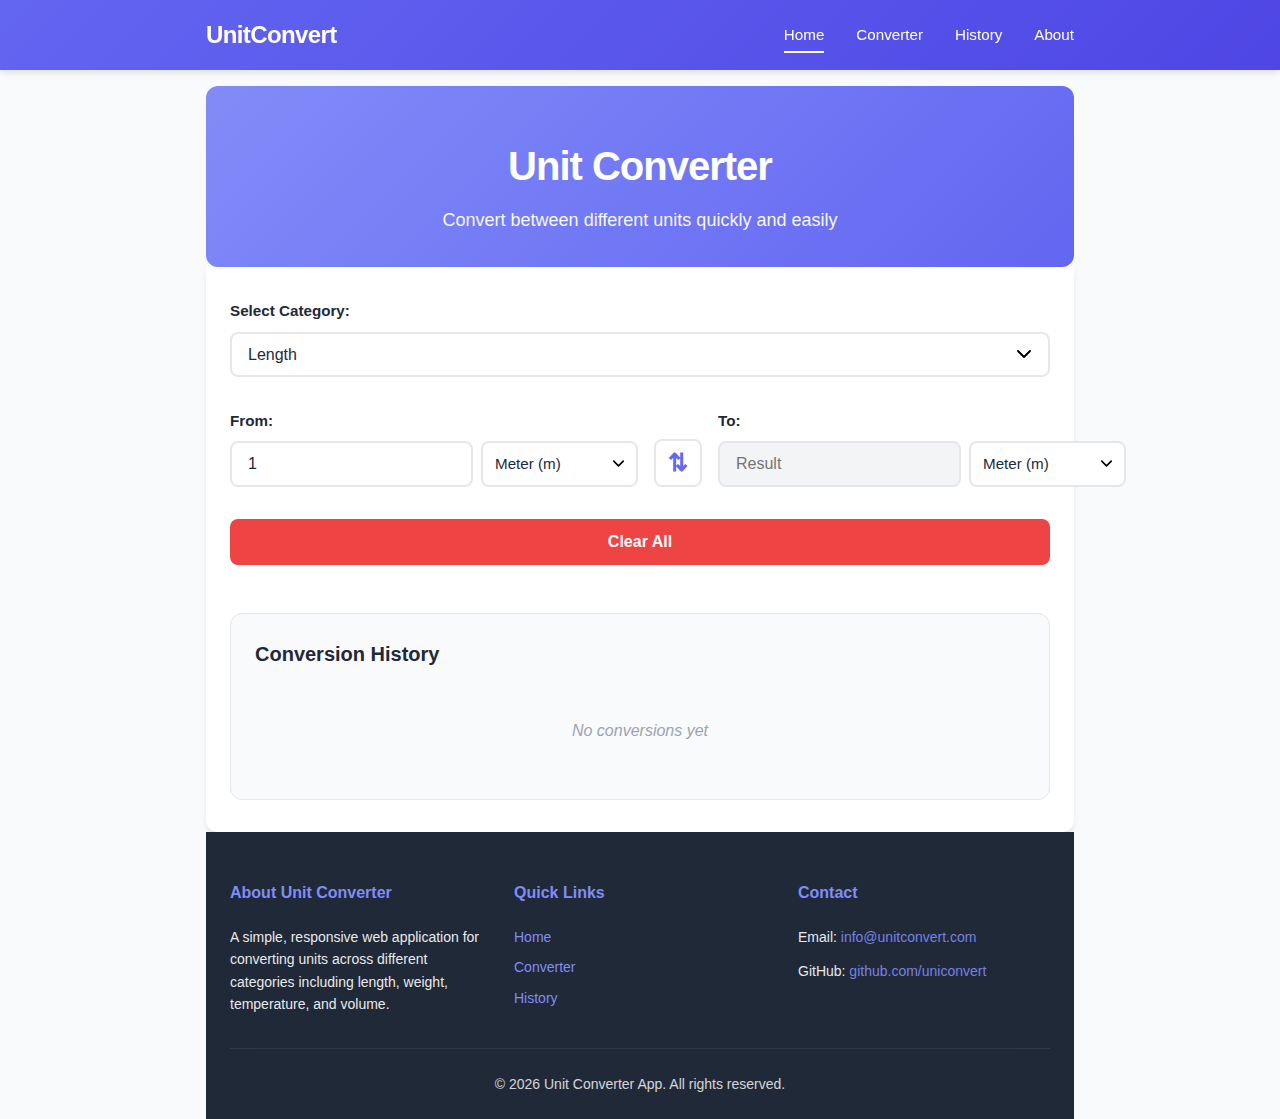
<file: unit-converter.html>
<!DOCTYPE html>
<html lang="en">
<head>
    <meta charset="UTF-8">
    <meta name="viewport" content="width=device-width, initial-scale=1.0">
    <title>Unit Converter - Convert between different units easily</title>
    <link rel="stylesheet" href="unit-converter.css">
</head>
<body>
    <!-- Navigation Bar -->
    <nav class="navbar">
        <div class="nav-container">
            <div class="nav-brand">
                <h1 class="app-name">UnitConvert</h1>
            </div>
            <ul class="nav-menu">
                <li class="nav-item"><a href="#home" class="nav-link active">Home</a></li>
                <li class="nav-item"><a href="#converter" class="nav-link">Converter</a></li>
                <li class="nav-item"><a href="#history" class="nav-link">History</a></li>
                <li class="nav-item"><a href="#about" class="nav-link">About</a></li>
            </ul>
            <div class="hamburger">
                <span></span>
                <span></span>
                <span></span>
            </div>
        </div>
    </nav>

    <div class="container">
        <!-- Header -->
        <header class="header" id="home">
            <h1>Unit Converter</h1>
            <p class="subtitle">Convert between different units quickly and easily</p>
        </header>

        <!-- Main Content -->
        <main class="main-content">
            <!-- Converter Section -->
            <section class="converter-section" id="converter">
                <!-- Category Selection -->
                <div class="category-selector">
                    <label for="category">Select Category:</label>
                    <select id="category" class="category-select">
                        <option value="length">Length</option>
                        <option value="weight">Weight</option>
                        <option value="temperature">Temperature</option>
                        <option value="volume">Volume</option>
                    </select>
                </div>

                <!-- Conversion Form -->
                <div class="conversion-container">
                    <!-- From Unit -->
                    <div class="input-group">
                        <label for="from-value">From:</label>
                        <div class="input-wrapper">
                            <input 
                                type="number" 
                                id="from-value" 
                                class="input-field" 
                                placeholder="Enter value"
                                value="1"
                            >
                            <select id="from-unit" class="unit-select">
                                <option value="meter">Meter (m)</option>
                                <option value="kilometer">Kilometer (km)</option>
                                <option value="centimeter">Centimeter (cm)</option>
                                <option value="mile">Mile (mi)</option>
                                <option value="yard">Yard (yd)</option>
                                <option value="foot">Foot (ft)</option>
                                <option value="inch">Inch (in)</option>
                            </select>
                        </div>
                    </div>

                    <!-- Swap Button -->
                    <button id="swap-btn" class="swap-button" title="Swap units">
                        ⇅
                    </button>

                    <!-- To Unit -->
                    <div class="input-group">
                        <label for="to-value">To:</label>
                        <div class="input-wrapper">
                            <input 
                                type="number" 
                                id="to-value" 
                                class="input-field" 
                                placeholder="Result"
                                readonly
                            >
                            <select id="to-unit" class="unit-select">
                                <option value="meter">Meter (m)</option>
                                <option value="kilometer">Kilometer (km)</option>
                                <option value="centimeter">Centimeter (cm)</option>
                                <option value="mile">Mile (mi)</option>
                                <option value="yard">Yard (yd)</option>
                                <option value="foot">Foot (ft)</option>
                                <option value="inch">Inch (in)</option>
                            </select>
                        </div>
                    </div>
                </div>

                <!-- Clear Button -->
                <button id="clear-btn" class="clear-button">Clear All</button>
            </section>

            <!-- Conversion History -->
            <section class="history-section" id="history">
                <h2>Conversion History</h2>
                <div id="history-list" class="history-list">
                    <p class="empty-message">No conversions yet</p>
                </div>
            </section>
        </main>

        <!-- Footer -->
        <footer class="footer" id="about">
            <div class="footer-content">
                <div class="footer-section">
                    <h3>About Unit Converter</h3>
                    <p>A simple, responsive web application for converting units across different categories including length, weight, temperature, and volume.</p>
                </div>
                <div class="footer-section">
                    <h3>Quick Links</h3>
                    <ul class="footer-links">
                        <li><a href="#home">Home</a></li>
                        <li><a href="#converter">Converter</a></li>
                        <li><a href="#history">History</a></li>
                    </ul>
                </div>
                <div class="footer-section">
                    <h3>Contact</h3>
                    <p>Email: <a href="mailto:info@unitconvert.com">info@unitconvert.com</a></p>
                    <p>GitHub: <a href="#">github.com/uniconvert</a></p>
                </div>
            </div>
            <div class="footer-bottom">
                <p>&copy; 2026 Unit Converter App. All rights reserved.</p>
            </div>
        </footer>
    </div>

    <!-- JavaScript -->
    <script src="unit-converter.js"></script>
</body>
</html>
</file>
<file: unit-converter.css>
/* =============================================
   UNIT CONVERTER APP - STYLES
   ============================================= */

/* =============================================
   VARIABLES & DEFAULTS
   ============================================= */
:root {
    --primary-color: #6366f1;
    --primary-dark: #4f46e5;
    --primary-light: #818cf8;
    --secondary-color: #10b981;
    --danger-color: #ef4444;
    --background-color: #f9fafb;
    --surface-color: #ffffff;
    --border-color: #e5e7eb;
    --text-primary: #1f2937;
    --text-secondary: #6b7280;
    --text-light: #9ca3af;
    --shadow-sm: 0 1px 2px 0 rgba(0, 0, 0, 0.05);
    --shadow-md: 0 4px 6px -1px rgba(0, 0, 0, 0.1);
    --shadow-lg: 0 10px 15px -3px rgba(0, 0, 0, 0.1);
    --radius-sm: 0.375rem;
    --radius-md: 0.5rem;
    --radius-lg: 0.75rem;
    --transition: all 0.3s ease;
}

/* =============================================
   RESET & GLOBAL STYLES
   ============================================= */
* {
    margin: 0;
    padding: 0;
    box-sizing: border-box;
}

html {
    font-size: 16px;
    scroll-behavior: smooth;
}

body {
    font-family: -apple-system, BlinkMacSystemFont, 'Segoe UI', 'Roboto', 'Oxygen',
                 'Ubuntu', 'Cantarell', 'Fira Sans', 'Droid Sans', 'Helvetica Neue',
                 sans-serif;
    background-color: var(--background-color);
    color: var(--text-primary);
    line-height: 1.6;
    -webkit-font-smoothing: antialiased;
    -moz-osx-font-smoothing: grayscale;
}

/* =============================================
   NAVIGATION BAR
   ============================================= */
.navbar {
    background: linear-gradient(135deg, var(--primary-color) 0%, var(--primary-dark) 100%);
    padding: 0;
    position: sticky;
    top: 0;
    z-index: 1000;
    box-shadow: var(--shadow-md);
}

.nav-container {
    max-width: 900px;
    margin: 0 auto;
    padding: 1rem 1rem;
    display: flex;
    justify-content: space-between;
    align-items: center;
}

.nav-brand {
    flex-shrink: 0;
}

.app-name {
    font-size: 1.5rem;
    font-weight: 700;
    color: white;
    letter-spacing: -0.025em;
}

.nav-menu {
    display: flex;
    list-style: none;
    gap: 2rem;
    align-items: center;
}

.nav-item {
    position: relative;
}

.nav-link {
    color: white;
    text-decoration: none;
    font-weight: 500;
    font-size: 0.95rem;
    transition: var(--transition);
    padding-bottom: 0.5rem;
    border-bottom: 2px solid transparent;
}

.nav-link:hover,
.nav-link.active {
    border-bottom-color: white;
}

.hamburger {
    display: none;
    flex-direction: column;
    cursor: pointer;
    gap: 0.35rem;
}

.hamburger span {
    width: 25px;
    height: 3px;
    background-color: white;
    border-radius: 2px;
    transition: var(--transition);
}

/* =============================================
   CONTAINER LAYOUT
   ============================================= */
.container {
    min-height: 100vh;
    display: flex;
    flex-direction: column;
    max-width: 900px;
    margin: 0 auto;
    padding: 0 1rem;
}

/* =============================================
   HEADER STYLES
   ============================================= */
.header {
    text-align: center;
    padding: 3rem 1rem 2rem;
    background: linear-gradient(135deg, var(--primary-light) 0%, var(--primary-color) 100%);
    color: white;
    border-radius: var(--radius-lg);
    margin-top: 1rem;
    margin-bottom: 0;
}

.header h1 {
    font-size: 2.5rem;
    font-weight: 700;
    margin-bottom: 0.5rem;
    letter-spacing: -0.025em;
}

.header .subtitle {
    font-size: 1.125rem;
    opacity: 0.95;
    font-weight: 300;
}

/* =============================================
   MAIN CONTENT
   ============================================= */
.main-content {
    flex: 1;
    background-color: var(--surface-color);
    padding: 2rem 1.5rem;
    box-shadow: var(--shadow-md);
    border-radius: 0 0 var(--radius-lg) var(--radius-lg);
}

/* =============================================
   CONVERTER SECTION
   ============================================= */
.converter-section {
    margin-bottom: 3rem;
}

/* Category Selector */
.category-selector {
    margin-bottom: 2rem;
    display: flex;
    flex-direction: column;
    gap: 0.5rem;
}

.category-selector label {
    font-weight: 600;
    color: var(--text-primary);
    font-size: 0.95rem;
}

.category-select {
    padding: 0.75rem 1rem;
    border: 2px solid var(--border-color);
    border-radius: var(--radius-md);
    font-size: 1rem;
    background-color: var(--surface-color);
    color: var(--text-primary);
    cursor: pointer;
    transition: var(--transition);
    appearance: none;
    background-image: url("data:image/svg+xml;charset=UTF-8,%3csvg xmlns='http://www.w3.org/2000/svg' viewBox='0 0 24 24' fill='none' stroke='currentColor' stroke-width='2' stroke-linecap='round' stroke-linejoin='round'%3e%3cpolyline points='6 9 12 15 18 9'%3e%3c/polyline%3e%3c/svg%3e");
    background-repeat: no-repeat;
    background-position: right 0.75rem center;
    background-size: 1.5em 1.5em;
    padding-right: 2.5rem;
}

.category-select:hover {
    border-color: var(--primary-color);
}

.category-select:focus {
    outline: none;
    border-color: var(--primary-color);
    box-shadow: 0 0 0 3px rgba(99, 102, 241, 0.1);
}

/* Conversion Container */
.conversion-container {
    display: grid;
    grid-template-columns: 1fr auto 1fr;
    gap: 1rem;
    align-items: flex-end;
    margin-bottom: 2rem;
}

/* Input Groups */
.input-group {
    display: flex;
    flex-direction: column;
    gap: 0.5rem;
}

.input-group label {
    font-weight: 600;
    color: var(--text-primary);
    font-size: 0.95rem;
}

.input-wrapper {
    display: flex;
    gap: 0.5rem;
}

.input-field {
    flex: 1;
    padding: 0.75rem 1rem;
    border: 2px solid var(--border-color);
    border-radius: var(--radius-md);
    font-size: 1rem;
    color: var(--text-primary);
    background-color: var(--surface-color);
    transition: var(--transition);
}

.input-field:focus {
    outline: none;
    border-color: var(--primary-color);
    box-shadow: 0 0 0 3px rgba(99, 102, 241, 0.1);
}

.input-field:read-only {
    background-color: #f3f4f6;
    cursor: not-allowed;
}

.unit-select {
    padding: 0.75rem 0.75rem;
    border: 2px solid var(--border-color);
    border-radius: var(--radius-md);
    font-size: 0.95rem;
    background-color: var(--surface-color);
    color: var(--text-primary);
    cursor: pointer;
    min-width: 140px;
    transition: var(--transition);
    appearance: none;
    background-image: url("data:image/svg+xml;charset=UTF-8,%3csvg xmlns='http://www.w3.org/2000/svg' viewBox='0 0 24 24' fill='none' stroke='currentColor' stroke-width='2' stroke-linecap='round' stroke-linejoin='round'%3e%3cpolyline points='6 9 12 15 18 9'%3e%3c/polyline%3e%3c/svg%3e");
    background-repeat: no-repeat;
    background-position: right 0.5rem center;
    background-size: 1.25em 1.25em;
    padding-right: 2rem;
}

.unit-select:hover {
    border-color: var(--primary-color);
}

.unit-select:focus {
    outline: none;
    border-color: var(--primary-color);
    box-shadow: 0 0 0 3px rgba(99, 102, 241, 0.1);
}

/* Swap Button */
.swap-button {
    width: 3rem;
    height: 3rem;
    border: 2px solid var(--border-color);
    border-radius: var(--radius-md);
    background-color: var(--surface-color);
    color: var(--primary-color);
    font-size: 1.5rem;
    font-weight: bold;
    cursor: pointer;
    transition: var(--transition);
    display: flex;
    align-items: center;
    justify-content: center;
}

.swap-button:hover {
    background-color: var(--primary-light);
    color: white;
    border-color: var(--primary-light);
    transform: scale(1.05);
}

.swap-button:active {
    transform: scale(0.95);
}

/* =============================================
   BUTTONS
   ============================================= */
.clear-button {
    width: 100%;
    padding: 0.875rem 1.5rem;
    background-color: var(--danger-color);
    color: white;
    border: none;
    border-radius: var(--radius-md);
    font-size: 1rem;
    font-weight: 600;
    cursor: pointer;
    transition: var(--transition);
}

.clear-button:hover {
    background-color: #dc2626;
    box-shadow: var(--shadow-md);
}

.clear-button:active {
    transform: scale(0.98);
}

/* =============================================
   HISTORY SECTION
   ============================================= */
.history-section {
    background-color: #f9fafb;
    padding: 1.5rem;
    border-radius: var(--radius-lg);
    border: 1px solid var(--border-color);
}

.history-section h2 {
    font-size: 1.25rem;
    font-weight: 600;
    margin-bottom: 1rem;
    color: var(--text-primary);
}

.history-list {
    display: flex;
    flex-direction: column;
    gap: 0.75rem;
    max-height: 300px;
    overflow-y: auto;
}

.history-item {
    padding: 0.75rem 1rem;
    background-color: var(--surface-color);
    border-left: 4px solid var(--secondary-color);
    border-radius: var(--radius-sm);
    font-size: 0.95rem;
    color: var(--text-secondary);
}

.empty-message {
    text-align: center;
    color: var(--text-light);
    font-style: italic;
    padding: 2rem 1rem;
}

/* =============================================
   FOOTER
   ============================================= */
.footer {
    background-color: var(--text-primary);
    color: white;
    padding: 3rem 1.5rem 1.5rem;
    margin-top: auto;
}

.footer-content {
    display: grid;
    grid-template-columns: repeat(auto-fit, minmax(250px, 1fr));
    gap: 2rem;
    max-width: 900px;
    margin: 0 auto 2rem;
}

.footer-section {
    display: flex;
    flex-direction: column;
    gap: 0.75rem;
}

.footer-section h3 {
    font-size: 1rem;
    font-weight: 600;
    margin-bottom: 0.5rem;
    color: var(--primary-light);
}

.footer-section p {
    font-size: 0.875rem;
    opacity: 0.9;
}

.footer-section a {
    color: var(--primary-light);
    text-decoration: none;
    transition: var(--transition);
}

.footer-section a:hover {
    text-decoration: underline;
    opacity: 0.8;
}

.footer-links {
    list-style: none;
    display: flex;
    flex-direction: column;
    gap: 0.5rem;
}

.footer-links li {
    font-size: 0.875rem;
}

.footer-bottom {
    border-top: 1px solid rgba(255, 255, 255, 0.1);
    padding-top: 1.5rem;
    text-align: center;
    font-size: 0.875rem;
    opacity: 0.8;
}

/* =============================================
   RESPONSIVE DESIGN
   ============================================= */
@media (max-width: 768px) {
    .nav-menu {
        gap: 1rem;
    }

    .nav-link {
        font-size: 0.85rem;
    }

    .app-name {
        font-size: 1.25rem;
    }

    .header h1 {
        font-size: 2rem;
    }

    .header .subtitle {
        font-size: 1rem;
    }

    .header {
        padding: 2rem 1rem 1.5rem;
    }

    .main-content {
        padding: 1.5rem 1rem;
    }

    .conversion-container {
        grid-template-columns: 1fr;
        gap: 1.5rem;
    }

    .swap-button {
        width: 100%;
        height: auto;
        padding: 0.75rem;
        order: 3;
        grid-column: 1;
    }

    .input-group:first-child {
        order: 1;
    }

    .input-group:last-child {
        order: 2;
    }

    .unit-select {
        min-width: auto;
    }

    .input-wrapper {
        flex-direction: column;
    }

    .category-selector {
        flex-direction: row;
        align-items: center;
        gap: 1rem;
    }

    .category-selector label {
        white-space: nowrap;
    }

    .category-select {
        flex: 1;
    }

    .footer-content {
        grid-template-columns: 1fr;
        gap: 1.5rem;
    }
}

@media (max-width: 480px) {
    .container {
        padding: 0;
    }

    .nav-container {
        padding: 0.75rem 1rem;
    }

    .hamburger {
        display: flex;
    }

    .nav-menu {
        display: none;
    }

    .app-name {
        font-size: 1.1rem;
    }

    .header {
        margin: 0;
        border-radius: 0;
    }

    .header h1 {
        font-size: 1.75rem;
    }

    .header .subtitle {
        font-size: 0.9rem;
    }

    .main-content {
        border-radius: 0;
    }

    .footer {
        border-radius: 0;
        padding: 2rem 1rem 1rem;
    }

    .conversion-container {
        gap: 1rem;
    }

    .input-field,
    .unit-select {
        font-size: 16px; /* Prevents zoom on iOS */
    }

    .footer-section h3 {
        font-size: 0.95rem;
    }

    .footer-section p {
        font-size: 0.8rem;
    }

    .footer-links li {
        font-size: 0.8rem;
    }
}

/* =============================================
   SCROLLBAR STYLING
   ============================================= */
.history-list::-webkit-scrollbar {
    width: 6px;
}

.history-list::-webkit-scrollbar-track {
    background: transparent;
}

.history-list::-webkit-scrollbar-thumb {
    background-color: var(--border-color);
    border-radius: 3px;
}

.history-list::-webkit-scrollbar-thumb:hover {
    background-color: var(--text-light);
}
</file>
